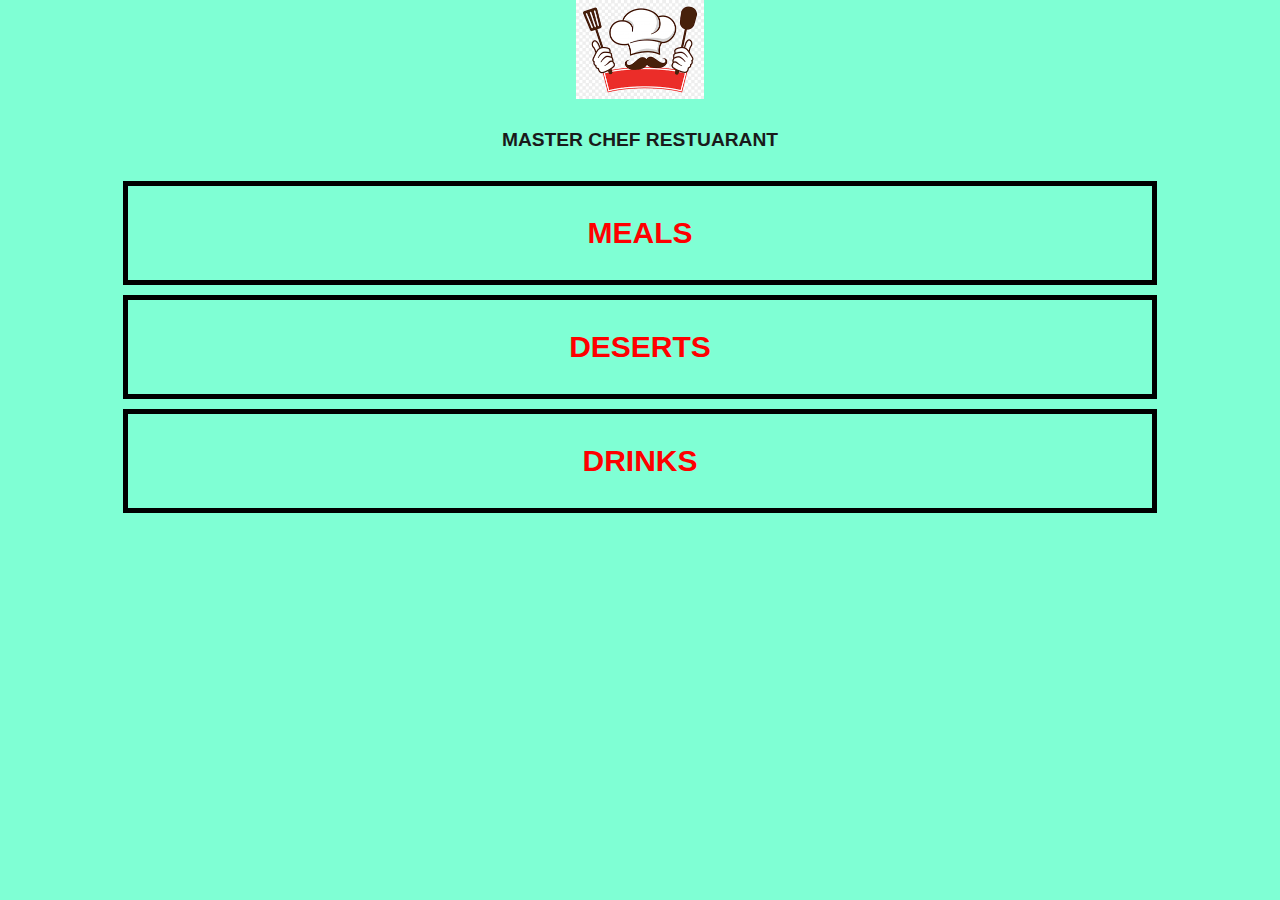
<file: index.html>
<!DOCTYPE html>
<html>
    <head>
        <title> Restuarant Menu</title>
        <link rel="stylesheet" href="style.css">
        
    </head>
    <body class="body-home">
        <div id="home">
            <img src="images/restuarant logo.png" id="home-logo-img">
            <p><b>MASTER CHEF RESTUARANT</b></p>

            <div class="home-menu">
                <a href="meals.html" class="home-menu-item">
                    <p>Meals</p>
                </a>
                <a href="deserts.html" class="home-menu-item">
                    <p>Deserts</p>
                </a>
                <a href="drinks.html" class="home-menu-item">
                    <p>Drinks</p>
                </a>
            </div>
        </div>

    </body>
</html>
</file>
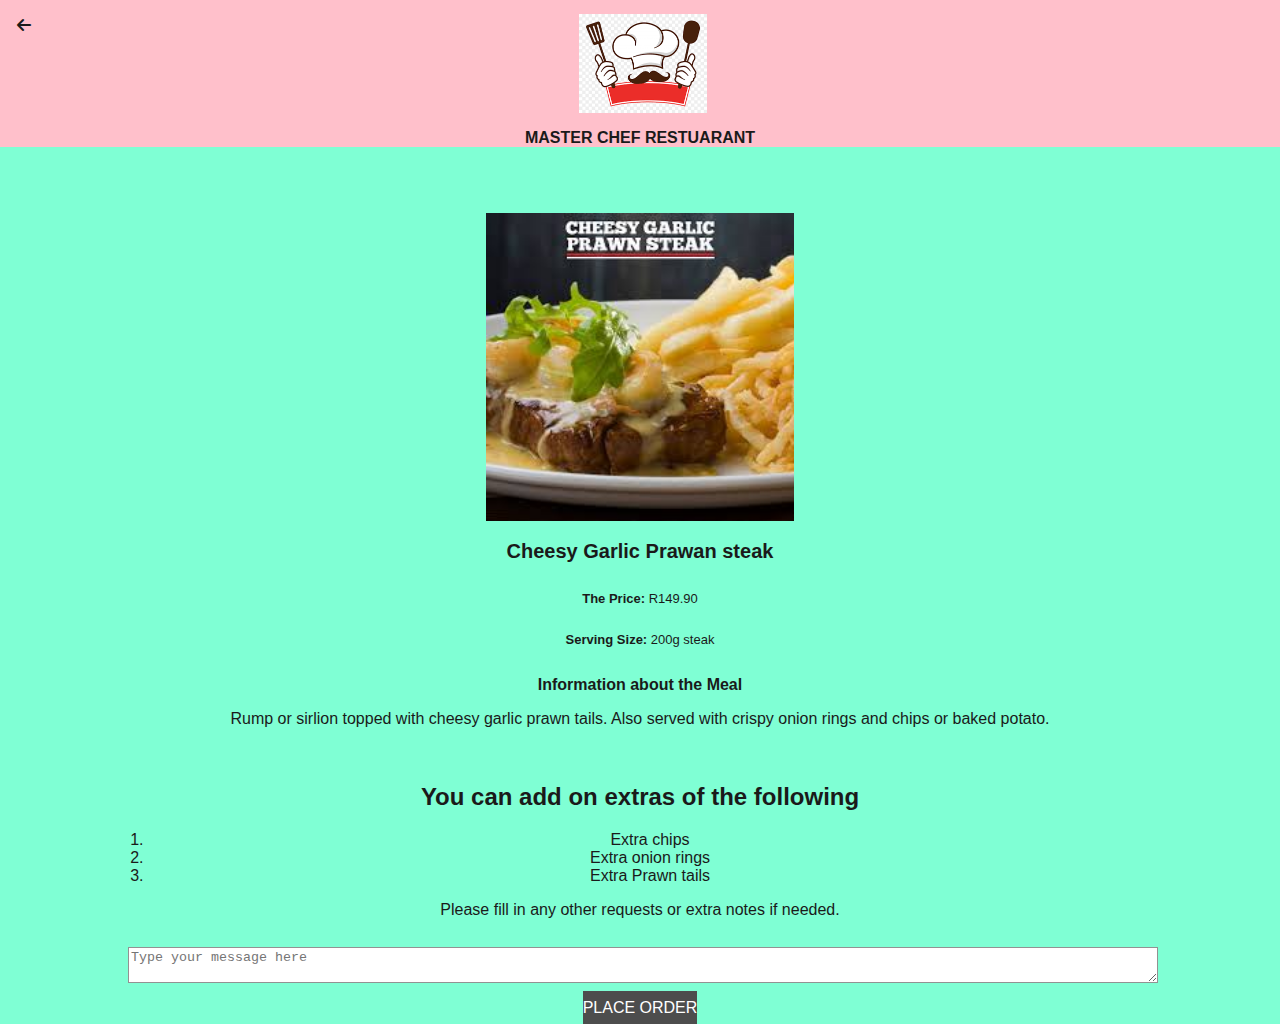
<file: cheesygarlicprawnsteak.html>
<!DOCTYPE html>
<html>
    <head>
        <title>My Recipe book | Meals | Cheesy Garlic Prawn Steak</title>
        <link rel="stylesheet" href="style.css">
        <link rel="stylesheet" href="FontAwesome/css/all.css">
    </head>
    <body class="body-meals">
        <div class="header">
            <a href="meals.html">
            </a>
            <i class="fas fa-arrow-left"></i>
            <img src="images/restuarant logo.png" id="home-logo-img">
            <p><b>MASTER CHEF RESTUARANT</b></p>
            
        </div>

        <div id="food">

        <div class="food-details">
            <img src="images/cheesy garlic prawn steak pic.jpg">
            <h1>Cheesy Garlic Prawan steak</h1>

            <div class="food-details-info">
                <p><b>The Price: </b>R149.90</p>
            </br>
                <p><b>Serving Size: </b>200g steak</p>
            </div>
            <p><b>Information about the Meal </b></p>
            <p>Rump or sirlion topped with cheesy garlic prawn tails. Also served with crispy onion rings and chips or baked potato.</p>
            </div>
            <div class="food-details-steps">
                <h2> You can add on extras of the following</h2>
                <ol>
                    <li>Extra chips</li>
                    <li>Extra onion rings</li>
                    <li>Extra Prawn tails</li>
                </ol>
                <p>Please fill in any other requests or extra notes if needed.</p>
                <textarea placeholder="Type your message here"></textarea>
                <a class="button" href="order-recieved.html">PLACE ORDER</a>


        
        </div>
    </body>
</html>
</file>
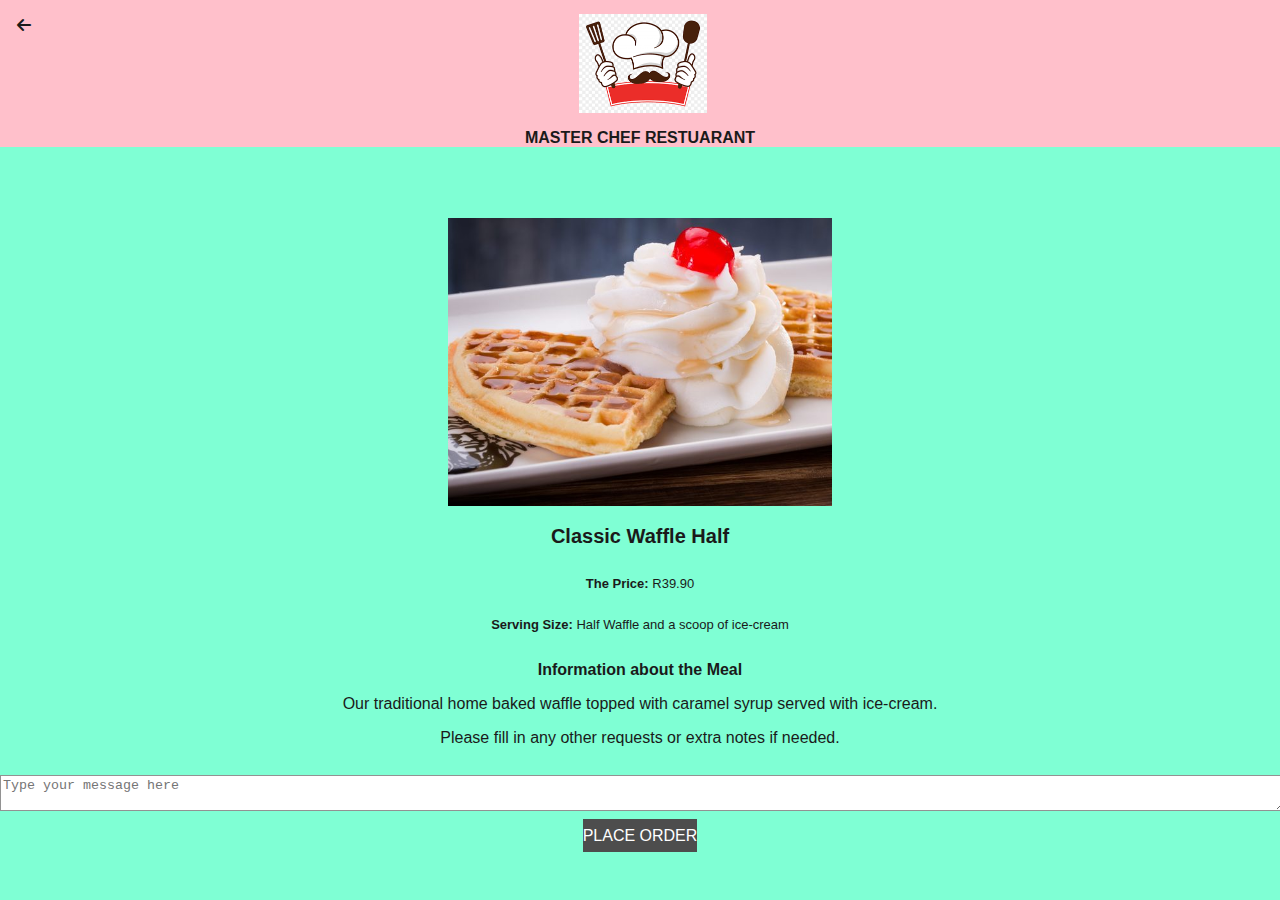
<file: Classicwaffle.html>
<!DOCTYPE html>
<html>
    <head>
        <title>My Recipe book | Meals | Classic Waffle </title>
        <link rel="stylesheet" href="style.css">
        <link rel="stylesheet" href="FontAwesome/css/all.css">
    </head>
    <body class="body-meals">
        <div class="header">
            <a href="deserts.html">
            </a>
            <i class="fas fa-arrow-left"></i>
            <img src="images/restuarant logo.png" id="home-logo-img">
            <p><b>MASTER CHEF RESTUARANT</b></p>
            
        </div>

        <div id="desert">

        <div class="desert-details">
            <img src="images/Classic-Waffle-Half pic.jpg">
            <h1>Classic Waffle Half</h1>

            <div class="desert-details-info">
                <p><b>The Price: </b>R39.90</p>
            </br>
                <p><b>Serving Size: </b>Half Waffle and a scoop of ice-cream</p>
            </div>
            <p><b>Information about the Meal </b></p>
            <p>Our traditional home baked waffle topped with caramel syrup served with ice-cream.</p>
            </div>
            <p>Please fill in any other requests or extra notes if needed.</p>
                <textarea placeholder="Type your message here"></textarea>
                <a class="button" href="order-recieved.html">PLACE ORDER</a>

        
        </div>
    </body>
</html>
</file>
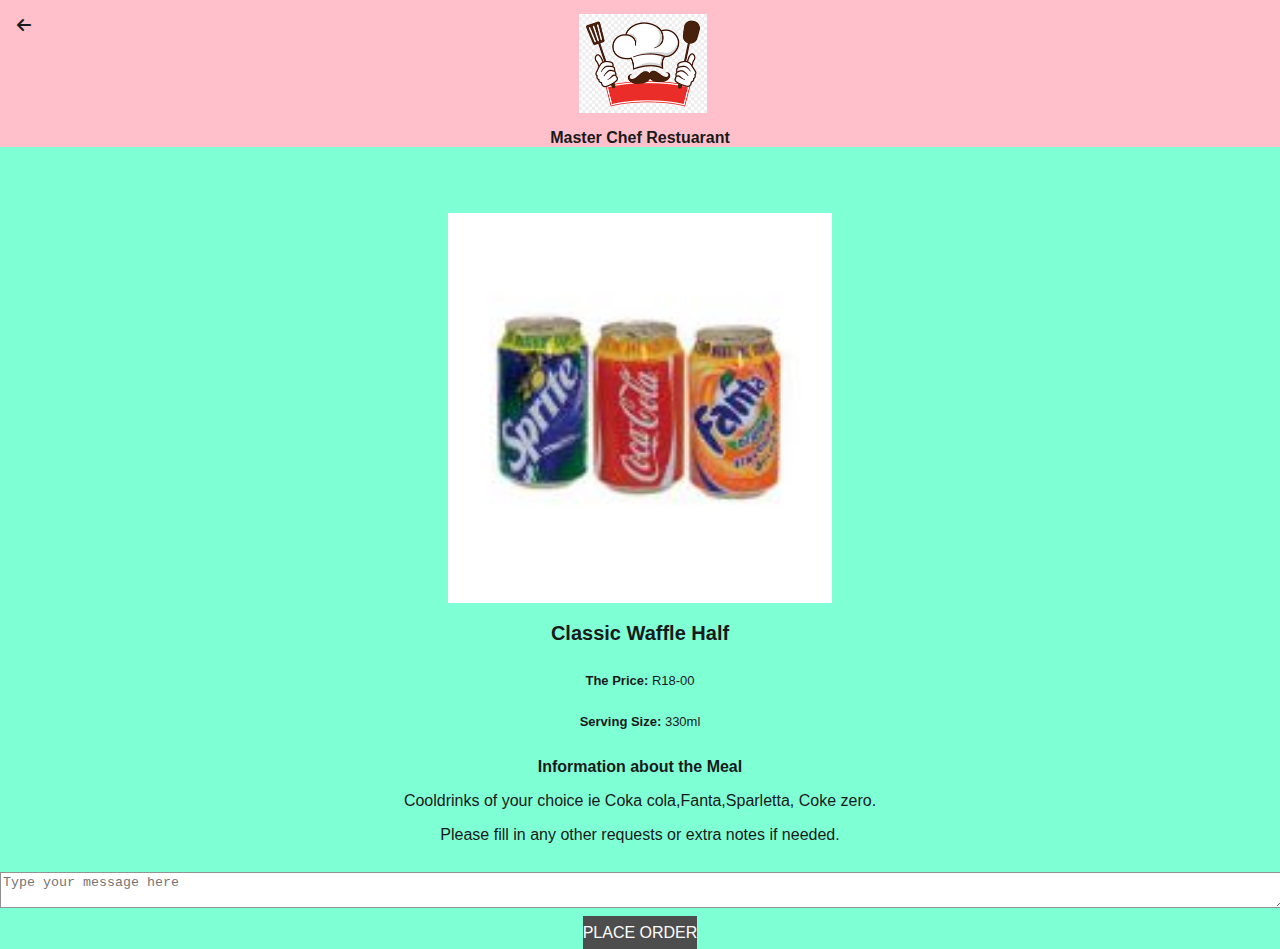
<file: cooldrinks.html>
<!DOCTYPE html>
<html>
    <head>
        <title>My Recipe book | Meals | Cooldrinks </title>
        <link rel="stylesheet" href="style.css">
        <link rel="stylesheet" href="FontAwesome/css/all.css">
    </head>
    <body class="body-meals">
        <div class="header">
            <a href="drinks.html">
            </a>
            <i class="fas fa-arrow-left"></i>
            <img src="images/restuarant logo.png" id="home-logo-img">
            <p><b>Master Chef Restuarant</b></p>
            
        </div>

        <div id="drinks">

        <div class="drinks-details">
            <img src="images/Cooldrinkimage3.jpg">
            <h1>Classic Waffle Half</h1>

            <div class="drinks-details-info">
                <p><b>The Price: </b>R18-00</p>
            </br>
                <p><b>Serving Size: </b>330ml</p>
            </div>
            <p><b>Information about the Meal </b></p>
            <p>Cooldrinks of your choice ie Coka cola,Fanta,Sparletta, Coke zero.</p>
            </div>
            <p>Please fill in any other requests or extra notes if needed.</p>
                <textarea placeholder="Type your message here"></textarea>
                <a class="button" href="order-recieved.html">PLACE ORDER</a>

        
        </div>
    </body>
</html>
</file>
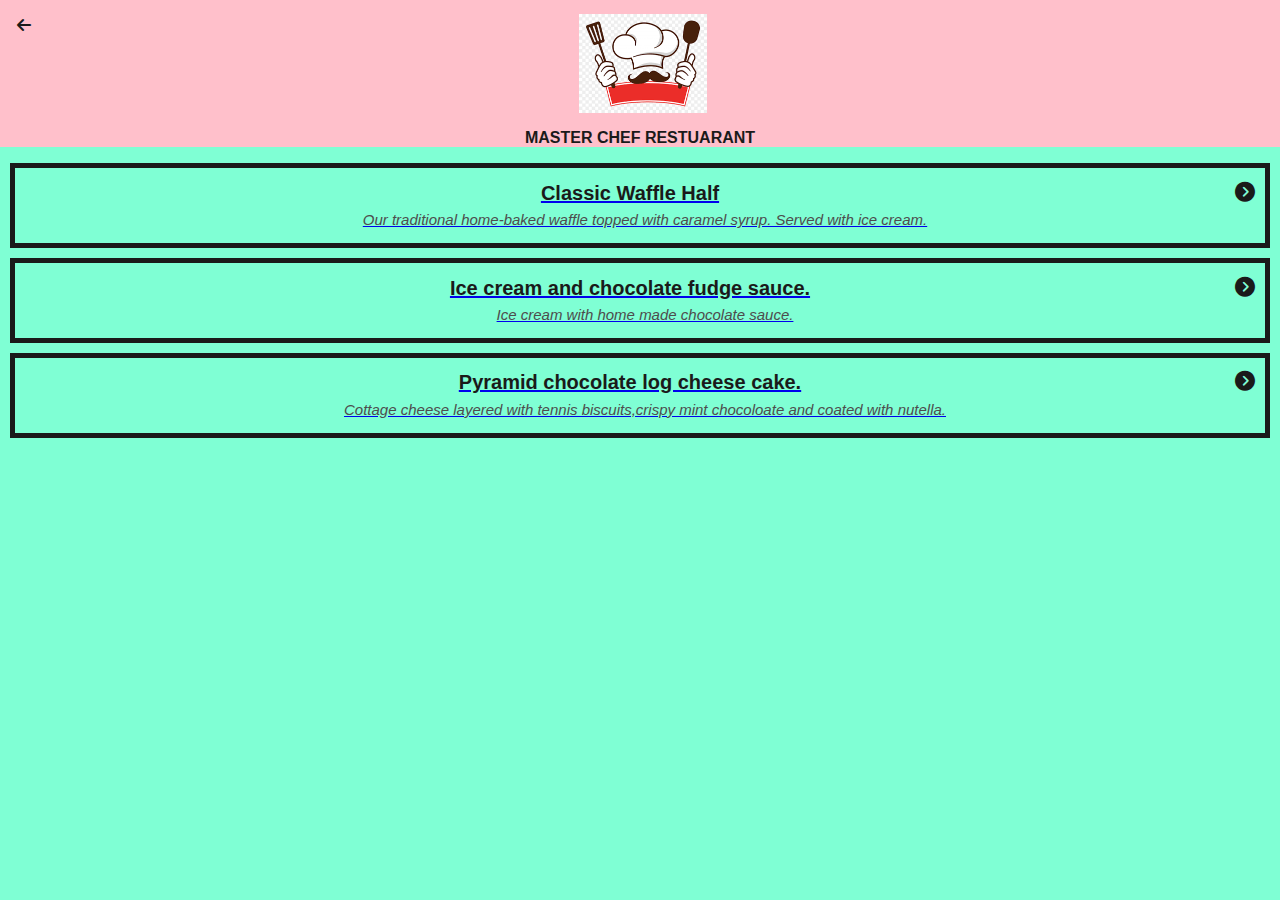
<file: deserts.html>
<!DOCTYPE html>
<html>
    <head>
        <title> Restuarant Menu | Deserts</title>
        <link rel="stylesheet" href="style.css">
        <link rel="stylesheet" href="FontAwesome/css/all.css">
        </head>
        <body class="body-meals">
            <div class="header">
                <a href="index.html">
                </a>
                <i class="fas fa-arrow-left"></i>
                <img src="images/restuarant logo.png" id="home-logo-img">
                <p><b>MASTER CHEF RESTUARANT</b></p>

            </div>
        <div id="meals">
            <div id="meals-list">
                <a href="Classicwaffle.html">
                <div class="meals-list-item">
                    <h1>Classic Waffle Half <i class="fa-solid fa-circle-chevron-right"></i></h1>
                    <p>Our traditional home-baked waffle topped with caramel syrup. Served with ice cream.</p>
                </div>
                </a>
                <div id="meals">
                    <div id="meals-list">
                        <a href="icecreamchocolate.html">
                        <div class="meals-list-item">
                            <h1>Ice cream and chocolate fudge sauce. <i class="fa-solid fa-circle-chevron-right"></i></h1>
                            <p>Ice cream with home made chocolate sauce.</p>
                        </div>
                        </a>
                        <div id="meals">
                            <div id="meals-list">
                                <a href="pyramidchocolatelog.html">
                                <div class="meals-list-item">
                                    <h1>Pyramid chocolate log cheese cake. <i class="fa-solid fa-circle-chevron-right"></i></h1>
                                    <p>Cottage cheese layered with tennis biscuits,crispy mint chocoloate and coated with nutella.</p>
                                </div>
                                </a>
            </div>
        </div>
    

            

    </body>
</html>
</file>
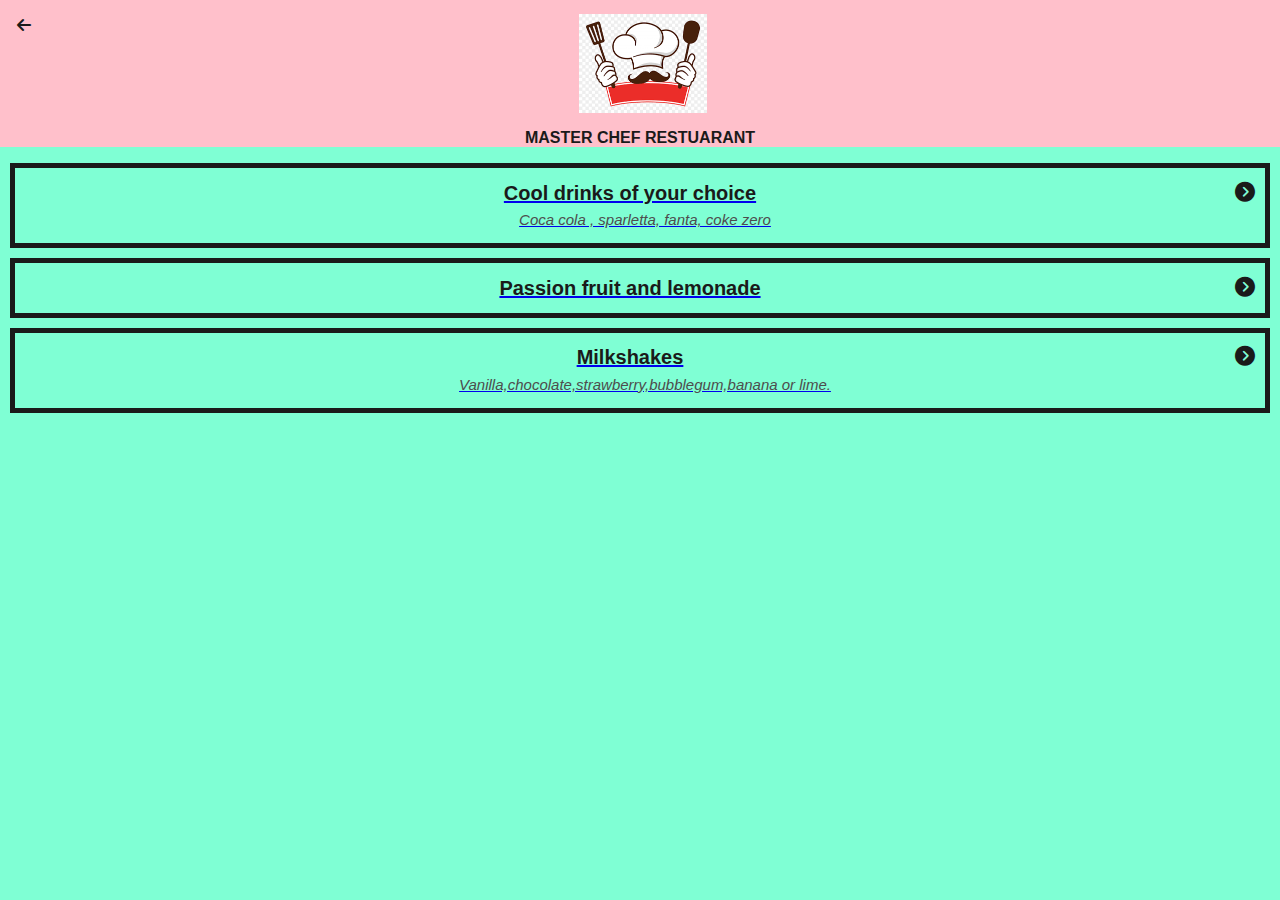
<file: drinks.html>
<!DOCTYPE html>
<html>
    <head>
        <title> Restuarant Menu | Drinks</title>
        <link rel="stylesheet" href="style.css">
        <link rel="stylesheet" href="FontAwesome/css/all.css">
        </head>
        <body class="body-meals">
            <div class="header">
                <a href="index.html">
                </a>
                <i class="fas fa-arrow-left"></i>
                <img src="images/restuarant logo.png" id="home-logo-img">
                <p><b>MASTER CHEF RESTUARANT</b></p>
            </div>
        <div id="meals">
            <div id="meals-list">
                <a href="cooldrinks.html">
                <div class="meals-list-item">
                    <h1>Cool drinks of your choice <i class="fa-solid fa-circle-chevron-right"></i></h1>
                    <p>Coca cola , sparletta, fanta, coke zero</p>
                </div>
                </a>
                <div id="meals">
                    <div id="meals-list">
                        <a href="passionfruitandlemonade.html">
                        <div class="meals-list-item">
                            <h1>Passion fruit and lemonade <i class="fa-solid fa-circle-chevron-right"></i></h1>
                        
                        </div>
                        </a>
                        <div id="meals">
                            <div id="meals-list">
                                <a href="milkshakes.html">
                                <div class="meals-list-item">
                                    <h1>Milkshakes <i class="fa-solid fa-circle-chevron-right"></i></h1>
                                    <p>Vanilla,chocolate,strawberry,bubblegum,banana or lime.</p>
                                </div>
                                </a>
            </div>
        </div>
    

            

    </body>
</html>
</file>
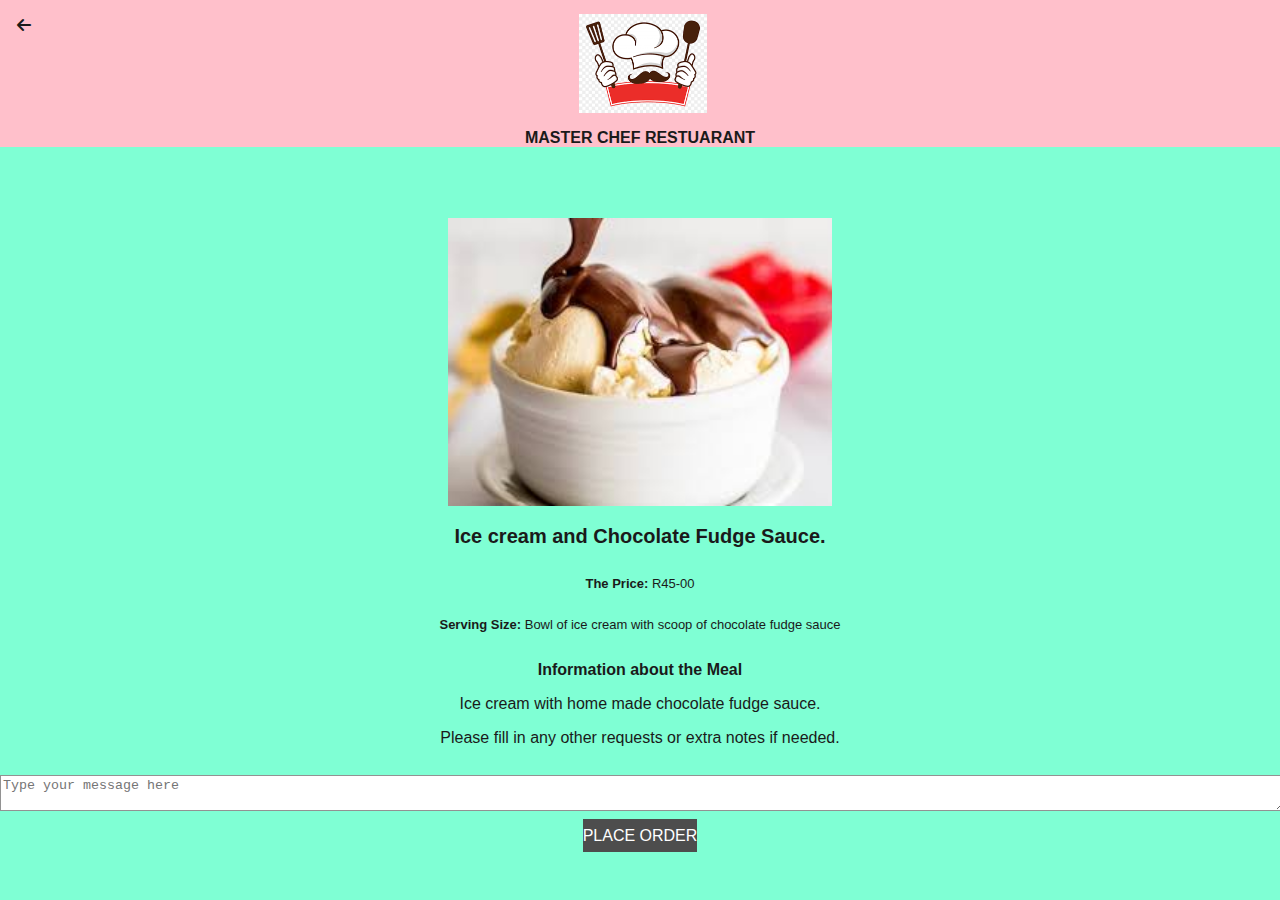
<file: icecreamchocolate.html>
<!DOCTYPE html>
<html>
    <head>
        <title>My Recipe book | Meals | Ice cream and Chocolate Fudge Sauce </title>
        <link rel="stylesheet" href="style.css">
        <link rel="stylesheet" href="FontAwesome/css/all.css">
    </head>
    <body class="body-meals">
        <div class="header">
            <a href="deserts.html">
            </a>
            <i class="fas fa-arrow-left"></i>
            <img src="images/restuarant logo.png" id="home-logo-img">
            <p><b>MASTER CHEF RESTUARANT</b></p>
            
        </div>

        <div id="desert">

        <div class="desert-details">
            <img src="images/ice crean and chocolate fudge sauce.jpg">
            <h1>Ice cream and Chocolate Fudge Sauce.</h1>

            <div class="desert-details-info">
                <p><b>The Price: </b>R45-00</p>
            </br>
                <p><b>Serving Size: </b>Bowl of ice cream with scoop of chocolate fudge sauce</p>
            </div>
            <p><b>Information about the Meal </b></p>
            <p>Ice cream with home made chocolate fudge sauce.</p>
            </div>
            <p>Please fill in any other requests or extra notes if needed.</p>
                <textarea placeholder="Type your message here"></textarea>
                <a class="button" href="order-recieved.html">PLACE ORDER</a>

        
        </div>
    </body>
</html>
</file>
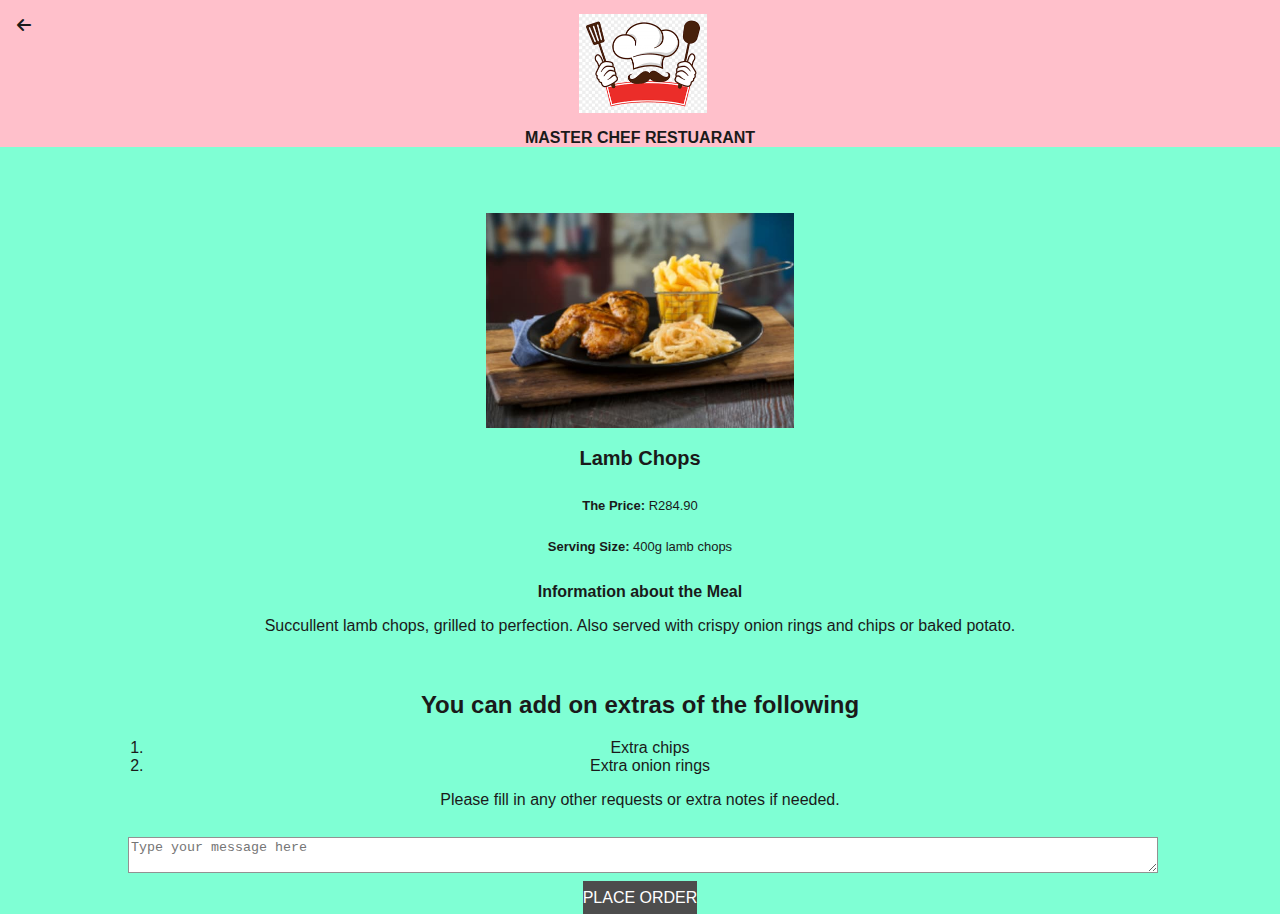
<file: lambchops.html>
<!DOCTYPE html>
<html>
    <head>
        <title>My Recipe book | Meals | Lamb Chops</title>
        <link rel="stylesheet" href="style.css">
        <link rel="stylesheet" href="FontAwesome/css/all.css">
    </head>
    <body class="body-meals">
        <div class="header">
            <a href="meals.html">
            </a>
            <i class="fas fa-arrow-left"></i>
            <img src="images/restuarant logo.png" id="home-logo-img">
            <p><b>MASTER CHEF RESTUARANT</b></p>
            
        </div>

        <div id="food">

        <div class="food-details">
            <img src="images/Quarter chicken pic.jpg">
            <h1>Lamb Chops</h1>

            <div class="food-details-info">
                <p><b>The Price: </b>R284.90</p>
            </br>
                <p><b>Serving Size: </b>400g lamb chops</p>
            </div>
            <p><b>Information about the Meal </b></p>
            <p>Succullent lamb chops, grilled to perfection. Also served with crispy onion rings and chips or baked potato.</p>
            </div>
            <div class="food-details-steps">
                <h2> You can add on extras of the following</h2>
                <ol>
                    <li>Extra chips</li>
                    <li>Extra onion rings</li>
                </ol>
                <p>Please fill in any other requests or extra notes if needed.</p>
                <textarea placeholder="Type your message here"></textarea>
                <a class="button" href="order-recieved.html">PLACE ORDER</a>


        
        </div>
    </body>
</html>
</file>
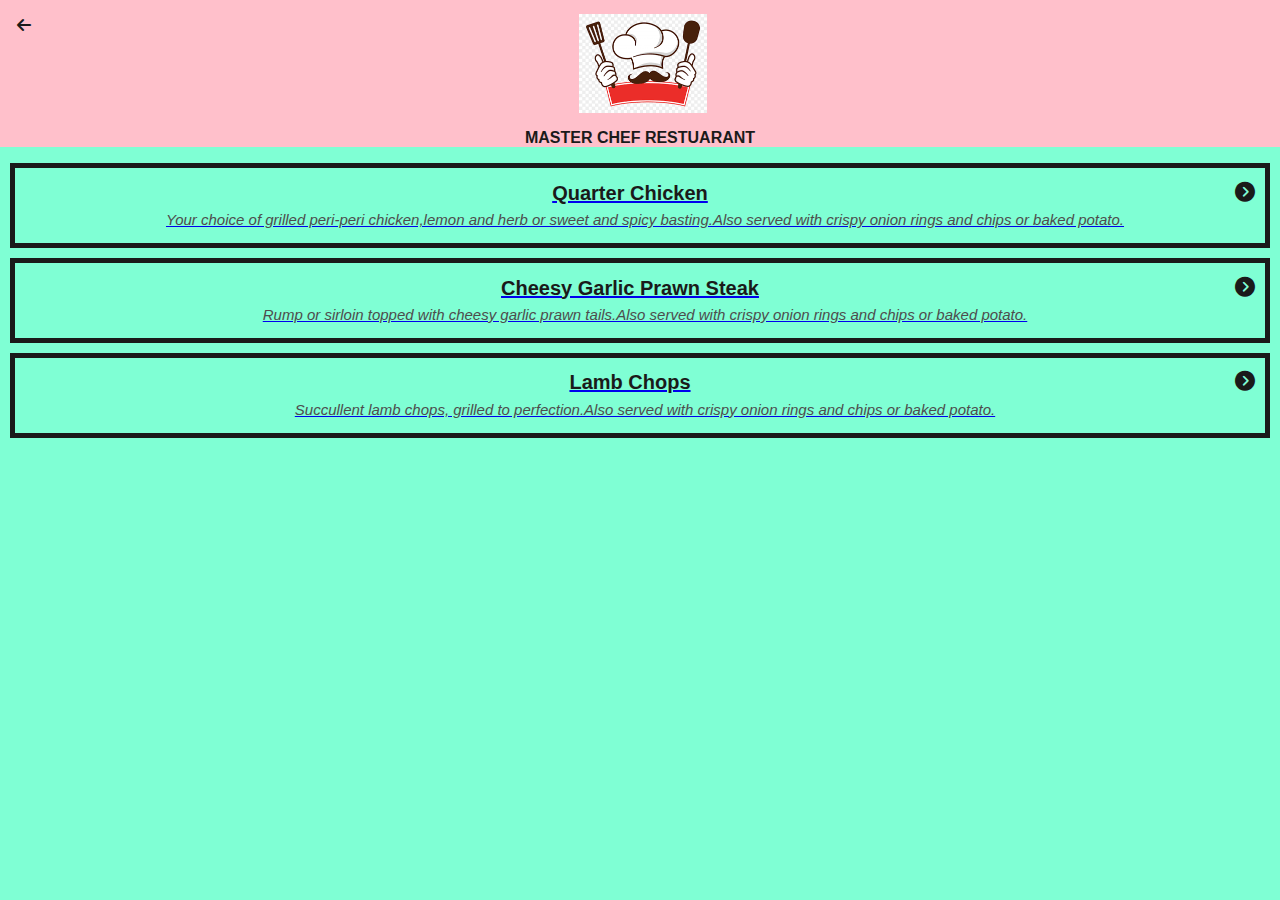
<file: meals.html>
<!DOCTYPE html>
<html>
    <head>
        <title> Restuarant Menu | Meals</title>
        <link rel="stylesheet" href="style.css">
        <link rel="stylesheet" href="FontAwesome/css/all.css">
        </head>
        <body class="body-meals">
            <div class="header">
                <a href="index.html">
                </a>
                <i class="fas fa-arrow-left"></i>
                <img src="images/restuarant logo.png" id="home-logo-img">
                <p><b>MASTER CHEF RESTUARANT</b></p>
            </div>
        <div id="meals">
            <div id="meals-list">
                <a href="quarterchicken.html">
                <div class="meals-list-item">
                    <h1>Quarter Chicken <i class="fa-solid fa-circle-chevron-right"></i></h1>
                    <p>Your choice of grilled peri-peri chicken,lemon and herb or sweet and spicy basting.Also served with crispy onion rings and chips or baked potato.</p>
                </div>
                </a>
                <div id="meals">
                    <div id="meals-list">
                        <a href="cheesygarlicprawnsteak.html">
                        <div class="meals-list-item">
                            <h1>Cheesy Garlic Prawn Steak <i class="fa-solid fa-circle-chevron-right"></i></h1>
                            <p>Rump or sirloin topped with cheesy garlic prawn tails.Also served with crispy onion rings and chips or baked potato.</p>
                        </div>
                        </a>
                        <div id="meals">
                            <div id="meals-list">
                                <a href="lambchops.html">
                                <div class="meals-list-item">
                                    <h1>Lamb Chops <i class="fa-solid fa-circle-chevron-right"></i></h1>
                                    <p>Succullent lamb chops, grilled to perfection.Also served with crispy onion rings and chips or baked potato.</p>
                                </div>
                                </a>
            </div>
        </div>
    

            

    </body>
</html>
</file>
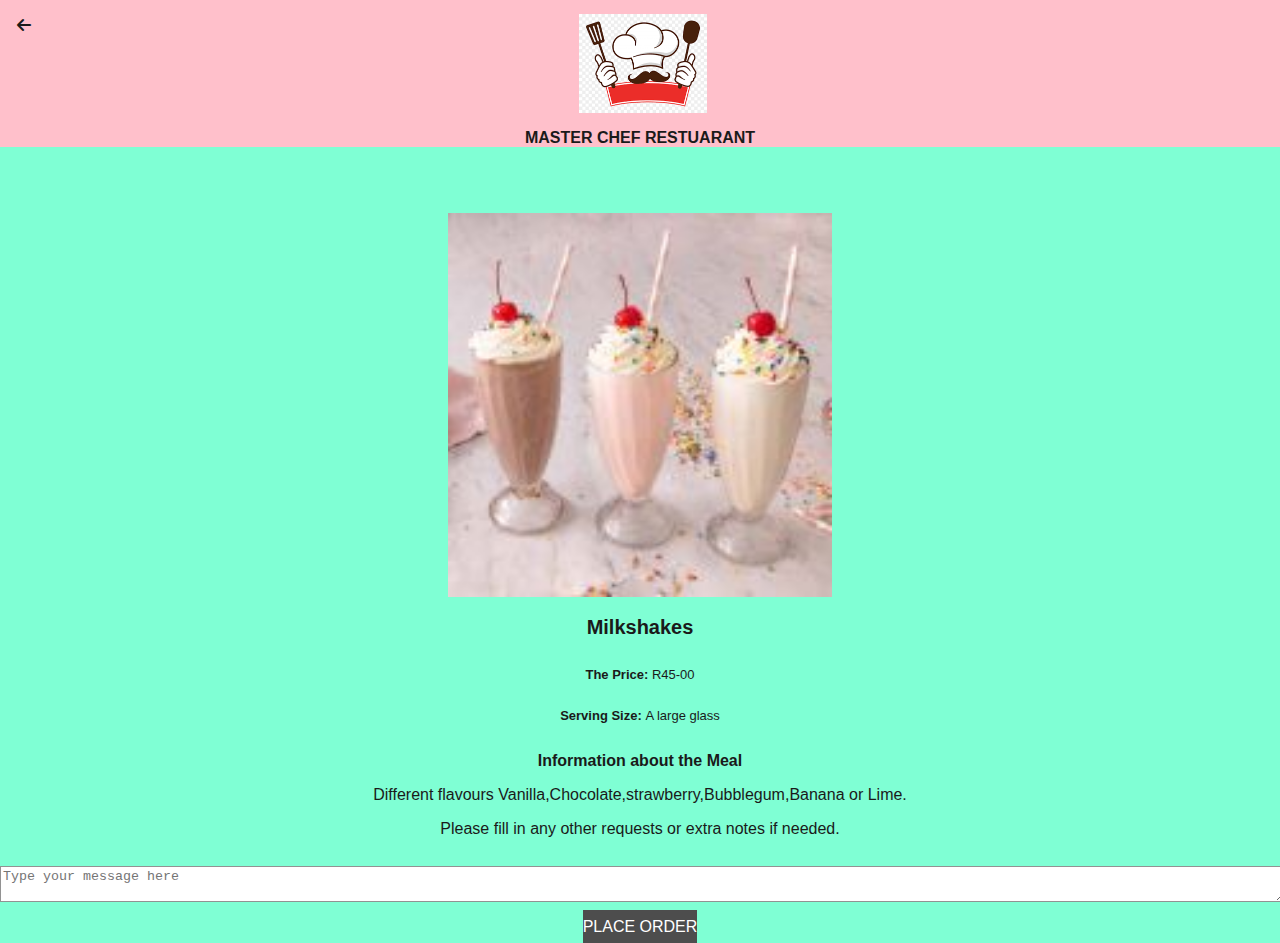
<file: milkshakes.html>
<!DOCTYPE html>
<html>
    <head>
        <title>My Recipe book | Meals | Milkshakes </title>
        <link rel="stylesheet" href="style.css">
        <link rel="stylesheet" href="FontAwesome/css/all.css">
    </head>
    <body class="body-meals">
        <div class="header">
            <a href="drinks.html">
            </a>
            <i class="fas fa-arrow-left"></i>
            <img src="images/restuarant logo.png" id="home-logo-img">
            <p><b>MASTER CHEF RESTUARANT</b></p>
            
        </div>

        <div id="drinks">

        <div class="drinks-details">
            <img src="images/mikshakes pic 1.jpg">
            <h1>Milkshakes</h1>

            <div class="drinks-details-info">
                <p><b>The Price: </b>R45-00</p>
            </br>
                <p><b>Serving Size: </b>A large glass</p>
            </div>
            <p><b>Information about the Meal </b></p>
            <p>Different flavours Vanilla,Chocolate,strawberry,Bubblegum,Banana or Lime.</p>
            </div>
            <p>Please fill in any other requests or extra notes if needed.</p>
                <textarea placeholder="Type your message here"></textarea>
                <a class="button" href="order-recieved.html">PLACE ORDER</a>

        
        </div>
    </body>
</html>
</file>
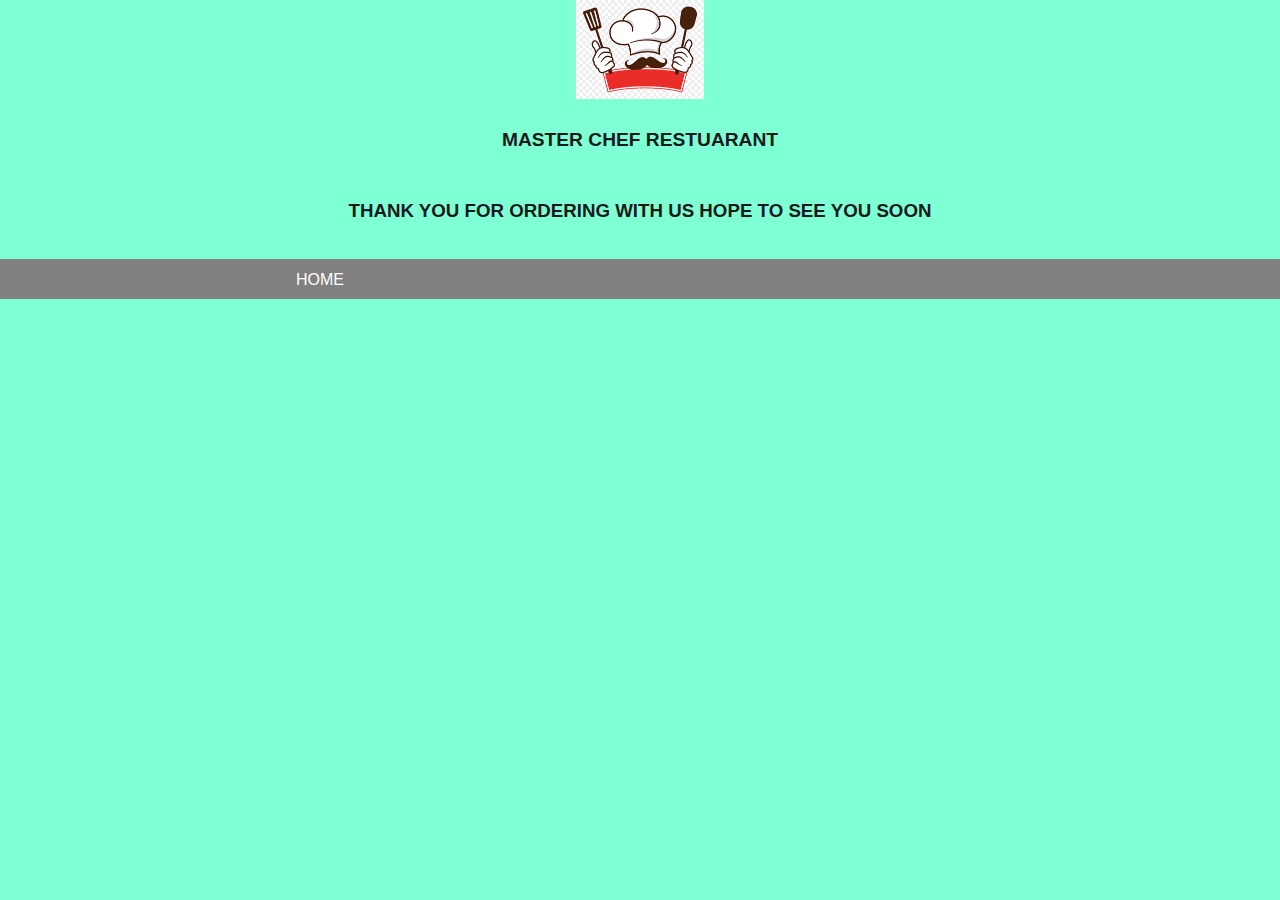
<file: order-recieved.html>
<!DOCTYPE html>
<html>
    <head>
        <title> Restuarant Menu</title>
        <link rel="stylesheet" href="style.css">
        
    </head>
    <body class="body-home">
        <div id="home">
            <img src="images/restuarant logo.png" id="home-logo-img">
            <p><b>MASTER CHEF RESTUARANT</b></p>

            <h3>THANK YOU FOR ORDERING WITH US HOPE TO SEE YOU SOON</h3>
        </br>
    
        </div>
        <div id="tab-bottom">
            <a href="index.html">HOME</a>
        </div>

    </div>
    </body>
</html>
</file>
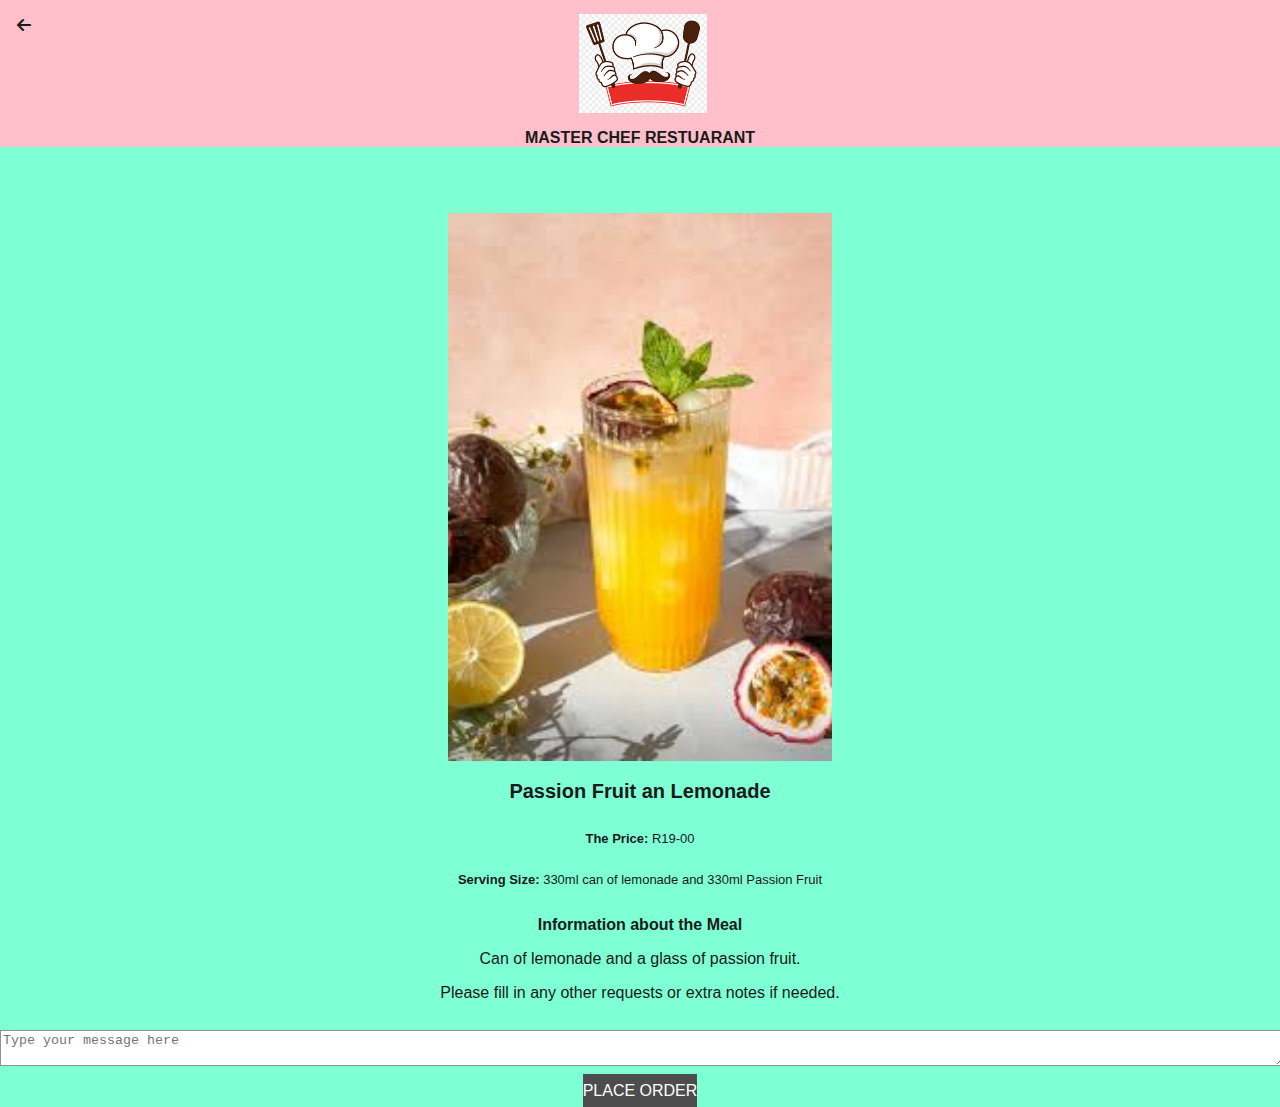
<file: passionfruitandlemonade.html>
<!DOCTYPE html>
<html>
    <head>
        <title>My Recipe book | Meals | Passion fruit and Lemonade </title>
        <link rel="stylesheet" href="style.css">
        <link rel="stylesheet" href="FontAwesome/css/all.css">
    </head>
    <body class="body-meals">
        <div class="header">
            <a href="drinks.html">
            </a>
            <i class="fas fa-arrow-left"></i>
            <img src="images/restuarant logo.png" id="home-logo-img">
            <p><b>MASTER CHEF RESTUARANT</b></p>
            
        </div>

        <div id="drinks">

        <div class="drinks-details">
            <img src="images/passion fruit and lemonade.jpg">
            <h1>Passion Fruit an Lemonade</h1>

            <div class="drinks-details-info">
                <p><b>The Price: </b>R19-00</p>
            </br>
                <p><b>Serving Size: </b>330ml can of lemonade and 330ml Passion Fruit</p>
            </div>
            <p><b>Information about the Meal </b></p>
            <p>Can of lemonade and a glass of passion fruit.</p>
            </div>
            <p>Please fill in any other requests or extra notes if needed.</p>
                <textarea placeholder="Type your message here"></textarea>
                <a class="button" href="order-recieved.html">PLACE ORDER</a>

        
        </div>
    </body>
</html>
</file>
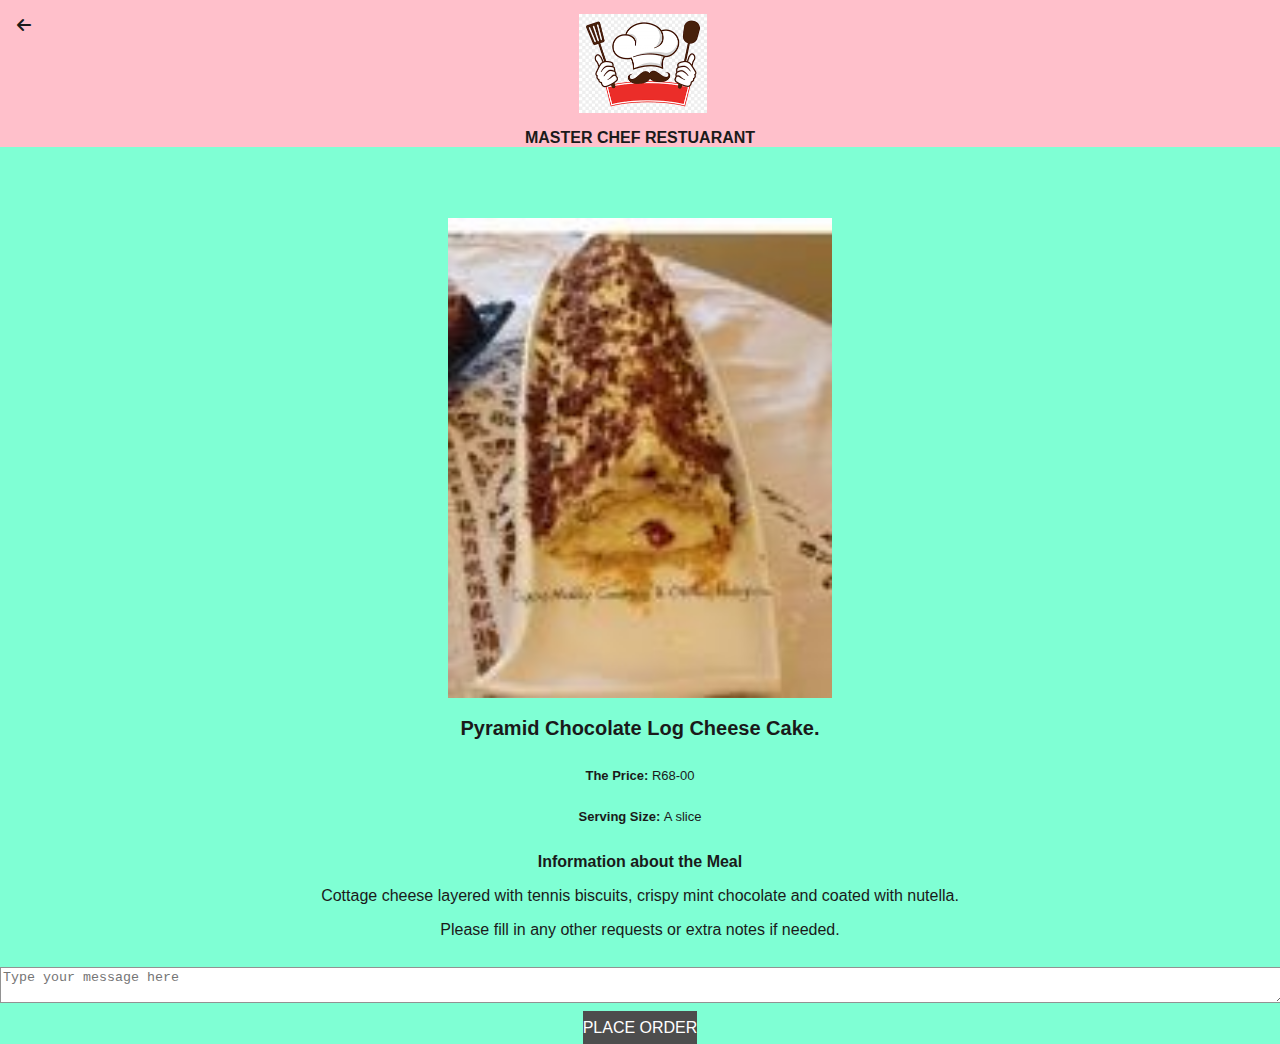
<file: pyramidchocolatelog.html>
<!DOCTYPE html>
<html>
    <head>
        <title>My Recipe book | Meals | Pyramid chocloate Log Cheese Cake </title>
        <link rel="stylesheet" href="style.css">
        <link rel="stylesheet" href="FontAwesome/css/all.css">
    </head>
    <body class="body-meals">
        <div class="header">
            <a href="deserts.html">
            </a>
            <i class="fas fa-arrow-left"></i>
            <img src="images/restuarant logo.png" id="home-logo-img">
            <p><b>MASTER CHEF RESTUARANT</b></p>
            
        </div>

        <div id="desert">

        <div class="desert-details">
            <img src="images/pyramid chocolate log cheese cake 1 pic.jpg">
            <h1>Pyramid Chocolate Log Cheese Cake.</h1>

            <div class="desert-details-info">
                <p><b>The Price: </b>R68-00</p>
            </br>
                <p><b>Serving Size: </b>A slice</p>
            </div>
            <p><b>Information about the Meal </b></p>
            <p>Cottage cheese layered with tennis biscuits, crispy mint chocolate and coated with nutella.</p>
            </div>
            <p>Please fill in any other requests or extra notes if needed.</p>
                <textarea placeholder="Type your message here"></textarea>
                <a class="button" href="order-recieved.html">PLACE ORDER</a>

        
        </div>
    </body>
</html>
</file>
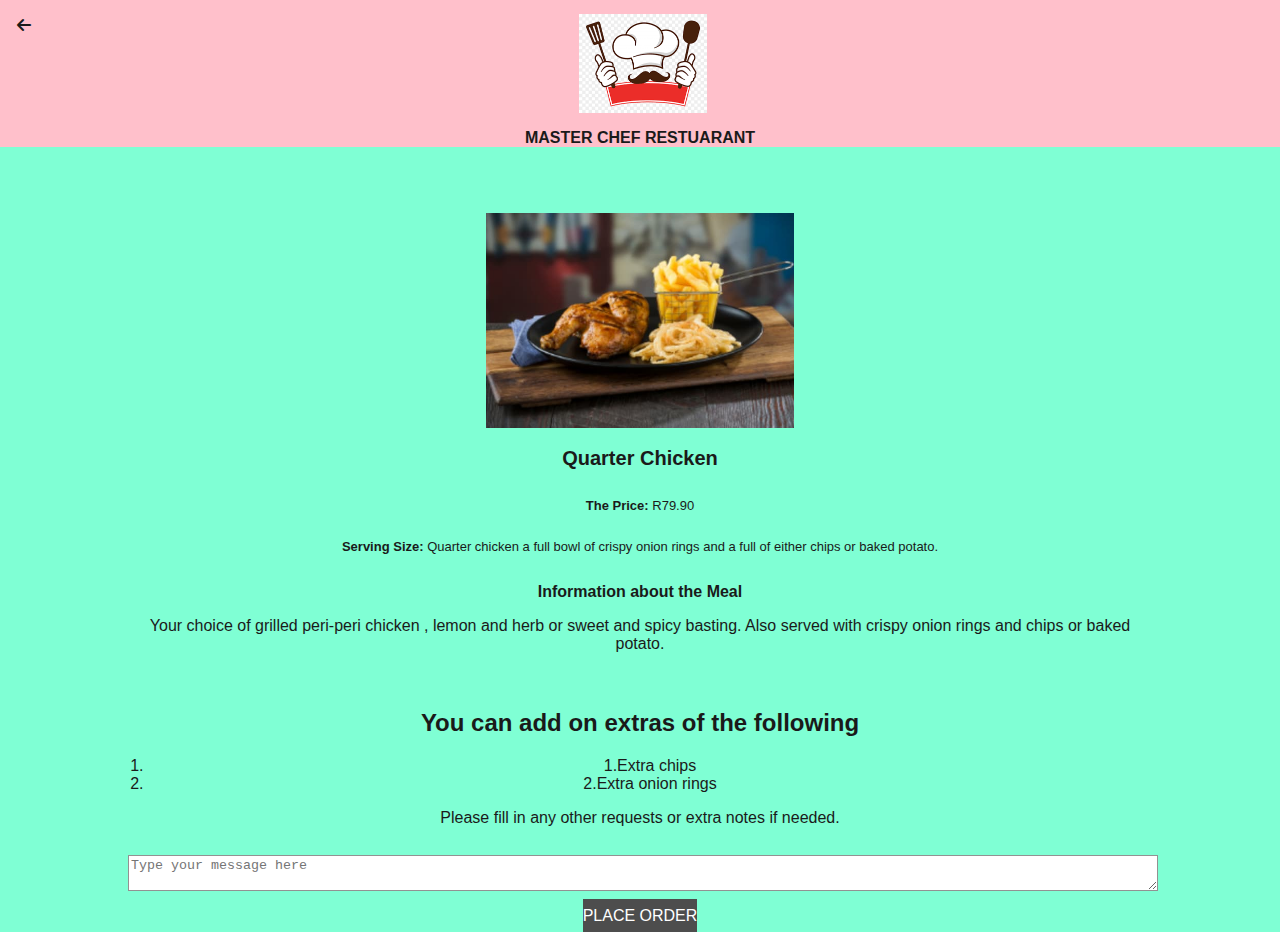
<file: quarterchicken.html>
<!DOCTYPE html>
<html>
    <head>
        <title>My Recipe book | Meals | Quarter Chicken</title>
        <link rel="stylesheet" href="style.css">
        <link rel="stylesheet" href="FontAwesome/css/all.css">
    </head>
    <body class="body-meals">
        <div class="header">
            <a href="meals.html">
            </a>
            <i class="fas fa-arrow-left"></i>
            <img src="images/restuarant logo.png" id="home-logo-img">
            <p><b>MASTER CHEF RESTUARANT</b></p>
            
        </div>

        <div id="food">

        <div class="food-details">
            <img src="images/Quarter chicken pic.jpg">
            <h1>Quarter Chicken</h1>

            <div class="food-details-info">
                <p><b>The Price: </b>R79.90</p>
            </br>
                <p><b>Serving Size: </b>Quarter chicken a full bowl of crispy onion rings and a full of either chips or baked potato.</p>
            </div>
            <p><b>Information about the Meal </b></p>
            <p>Your choice of grilled peri-peri chicken , lemon and herb or sweet and spicy basting. Also served with crispy onion rings and chips or baked potato.</p>
            </div>
            <div class="food-details-steps">
                <h2> You can add on extras of the following</h2>
                <ol>
                    <li>1.Extra chips</li>
                    <li>2.Extra onion rings</li>
                </ol>
                <p>Please fill in any other requests or extra notes if needed.</p>
                <textarea placeholder="Type your message here"></textarea>
                <a class="button" href="order-recieved.html">PLACE ORDER</a>



            </div>

        
        </div>
    </body>
</html>
</file>
<file: style.css>
html{
    height: 100%;
}

body{
    font-family: sans-serif;
    margin: 0;
    padding: 0;
    height: 100%;
    text-align:  center;
    color: #1a1a1a;
    text-decoration: none;
}

.body-home{
    background-color: aquamarine;
    background-position: center;
    background-attachment: fixed;
    background-repeat: no-repeat;
    background-size: cover;
}

.body-meals {
    background-color: aquamarine;
    background-position: center;
    background-attachment: fixed;
    background-repeat: no-repeat;
    background-size: cover;
}

.body-home p {
    width: auto;
    display: block;
    margin: auto;
    padding: 30px;
    font-size: larger;
    text-align: center;
    text-transform: uppercase;
}

/*======HEADER =======**/
.header {
    background-color: pink;
    width: 100%;
    top: 0;
}
 .header i {
    float: left;
    padding: 17px 0px 0px 17px ;
    color: ffffff;
 }

 .header img {
    width: 150px;
    padding-top: 14px;
    padding-right: 25px;

 }




/*======HOME PAGE =======**/
#home-logo-img {
    width: 10%;
    display: block;
    margin: auto;
    
}
/*======HOME PAGE MENU ======**/
.home-menu-item {
    text-decoration: none;
    text-transform: uppercase;
    color: red;
    font-size: 25px;
    font-weight: bold;
    text-align: center;
    border: 5px solid black;
    display: block;
    margin: auto;
    margin-bottom: 10px;
    width: 80%;
}

/*======MEALS PAGE =======**/

/*======MEALS PAGE MENU ======**/
.meals-list a {
    text-decoration: none;
}

.meals-list-item {
    border: 5px solid #1a1a1a;
    margin: 10px;
}

.meals-list-item h1 {
    font-weight: bold;
    font-size: 20px;
    color: #1a1a1a;
    padding-left: 10px;
}


.meals-list-item i {
    float: right;
    color: #1a1a1a;
    padding-right: 10px;
}

.meals-list-item p {
    font-size: 15px;
    font-style: italic;
    color: #4d4d4d;
    margin-top: -7px;
    padding-left: 10px;
}

/*======FOOD  PAGE =======**/
#food{
    padding-top: 50px;
}

/*======FOOD PAGE MENU ======**/
.food-details img {
    width: 30%

}

.food-details h1 {
    font-size: 20px;
    text-align: center;
    border 5px solid #1a1a1a;
    margin: 10px;
    padding: 5px;

}
.food-details h2 {
    font-size: 20px;
    text-align: left;
    margin: 0;
    margin-left: 10px;
}

.food-details-info p {
    font-size: 13px;
    display: inline-block;
}

.food-details-steps {
    padding-top: 20px;

}

.food-details-steps ol {
 padding-left: 20px;
}


/*====== DESERTS  PAGE =======**/
#desert {
    padding-top: 50px;
}

/*======DESERTS PAGE MENU ======**/
.desert-details img {
    padding-top:5px;
    width: 30%;
}

.desert-details h1 {
    font-size: 20px;
    text-align: center;
    border 5px solid #1a1a1a;
    margin: 10px;
    padding: 5px;

}
.desert-details h2 {
    font-size: 20px;
    text-align: left;
    margin: 0;
    margin-left: 10px;
}

.desert-details-info p {
    font-size: 13px;
    display: inline-block;
}

.desert-details-steps {
    padding-top: 20px;

}

.desert-details-steps ol {
 padding-left: 20px;
}


/*====== DRINKS  PAGE =======**/
#drinks {
    padding-top: 50px;
}

/*======DRINKS PAGE MENU ======**/
.drinks-details img {
    width: 30%;
}

.drinks-details h1 {
    font-size: 20px;
    text-align: center;
    border 5px solid #1a1a1a;
    margin: 10px;
    padding: 5px;

}
.drinks-details h2 {
    font-size: 20px;
    text-align: left;
    margin: 0;
    margin-left: 10px;
}

.drinks-details-info p {
    font-size: 13px;
    display: inline-block;
}

.drinks-details-steps {
    padding-top: 20px;

}

.drinks-details-steps ol {
 padding-left: 20px;
}

textarea {
    width: 100%;
    height:100%;
    margin: 12px 0;
    border: 1px solid #929292;
}

.button{
    background-color: #4d4d4d;
    text-decoration: none;
    text-align: center;
    color: white;
    font-size: 16px;
    padding: 8px 0;
    width: 20%;
}

#tab-bottom {
    bottom: 0;
    width: 100%;
    height: 40px;
    background-color: gray;
}

#tab-bottom a {
    display: block;
    width: 50%;
    height: 35px;
    text-align: center;
    color: white;
    text-decoration: none;
    padding-top: 12px;
}


/*======RESPONSIVE LAYOUTS =====*/

@media only screen and (min-width: 600px) {
    #food {
    width: 80%;
    margin: auto;

    #desert {
        width: 80%;
        margin: auto;

}

#drinks{
    width: 80%;
    margin: auto;
}

@media only screen and (min-width:1000px) {
    #food {
    width: 60%;
    margin: auto;

    }

    #drinks {
        width: 60%;
        margin: auto;
    }

     #deserts {
     width: 60%;
     margin: auto;
           
     }


@media only screen and (min-width:1500px) {
    #food {
    width: 40%;
    margin: auto;

    }
    #deserts {
    width: 60%;
     margin: auto;
       
     }
    
     #fdrinks {
     width: 60%;
     margin: auto;
           
     }

@media only screen and (min-width:720px) {
    .body-home {
        background-color: aquamarine;
    }
    .body-meals {
        background-color: aquamarine;
    }
}
</file>
